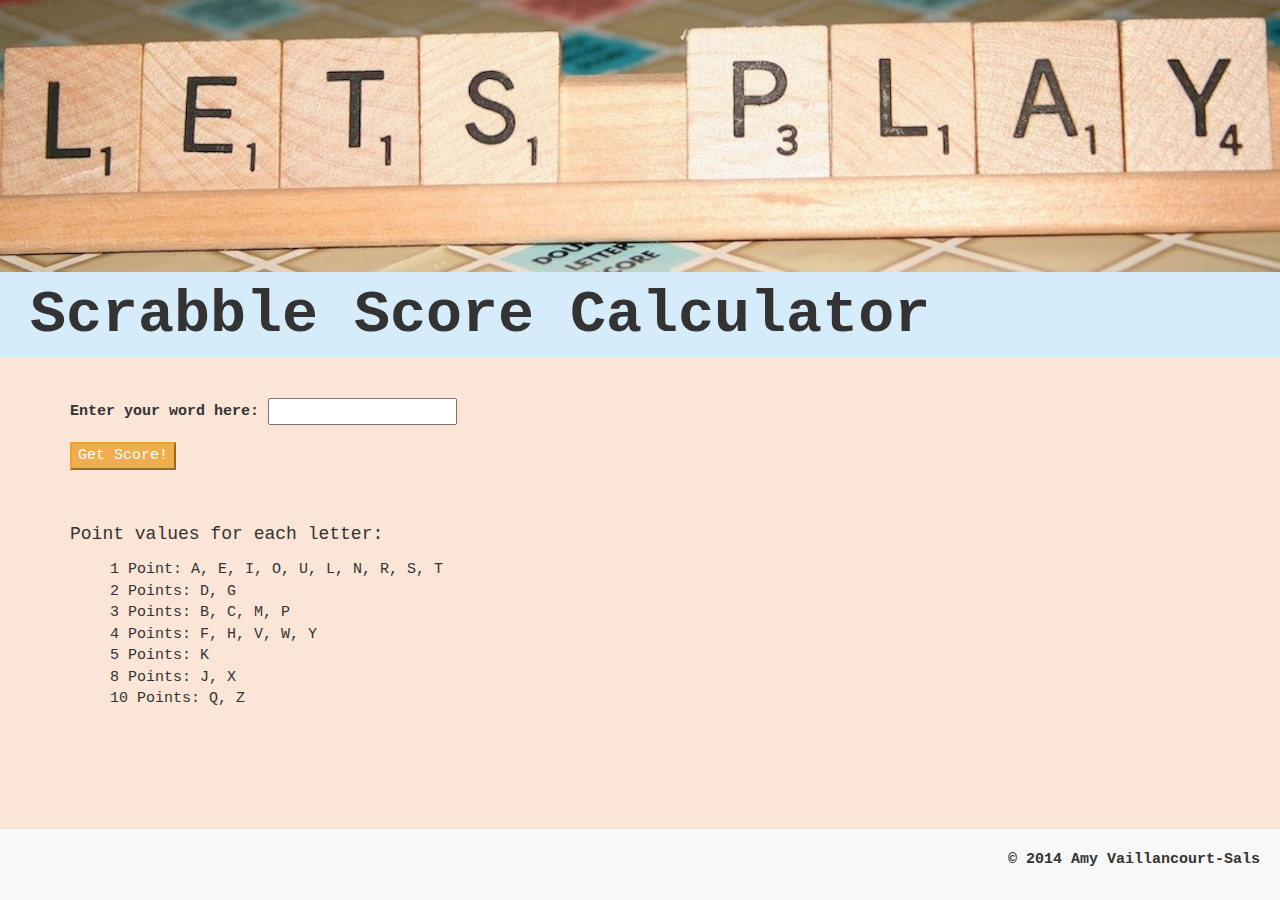
<file: index.html>
<!DOCTYPE html>
<html>
  <head>
    <link href="css/bootstrap.css" rel="stylesheet" type="text/css">
    <link href="css/styles.css" rel="stylesheet" type="text/css">
    <script src="js/jquery-1.11.1.js"></script>
    <script src="js/scripts.js"></script>
    <title>Scrabble Score</title>
  </head>
  <body>
    <div class="scrabble-masthead">
      <img src="img/scrabble.jpg" alt="Scrabble tiles that spell out 'let's play'">
      <h1>Scrabble Score Calculator</h1>
    </div>
    <div class="container">
      <form id="scrabble-score">
        <div class="form-group">
          <label for="word">Enter your word here:</label>
          <input id="word" type="text">
        </div>

        <button type="submit" class="btn-warning">Get Score!</button>
      </form>

      <div>
        <h4>Point values for each letter:</h4>
        <ul>
          <li>1 Point: A, E, I, O, U, L, N, R, S, T </li>
          <li>2 Points: D, G</li>
          <li>3 Points: B, C, M, P</li>
          <li>4 Points: F, H, V, W, Y</li>
          <li>5 Points: K</li>
          <li>8 Points: J, X</li>
          <li>10 Points: Q, Z</li>
        </ul>
      </div>

      <div id="result">
        <p>Here's the total score for "<span class="word"></span>": <span class="answer"></span></p>
      </div>
    </div>
    <footer class="navbar navbar-default navbar-fixed-bottom">
      <p>&copy; 2014 Amy Vaillancourt-Sals</p>
    </footer>
  </body>
</html>
</file>
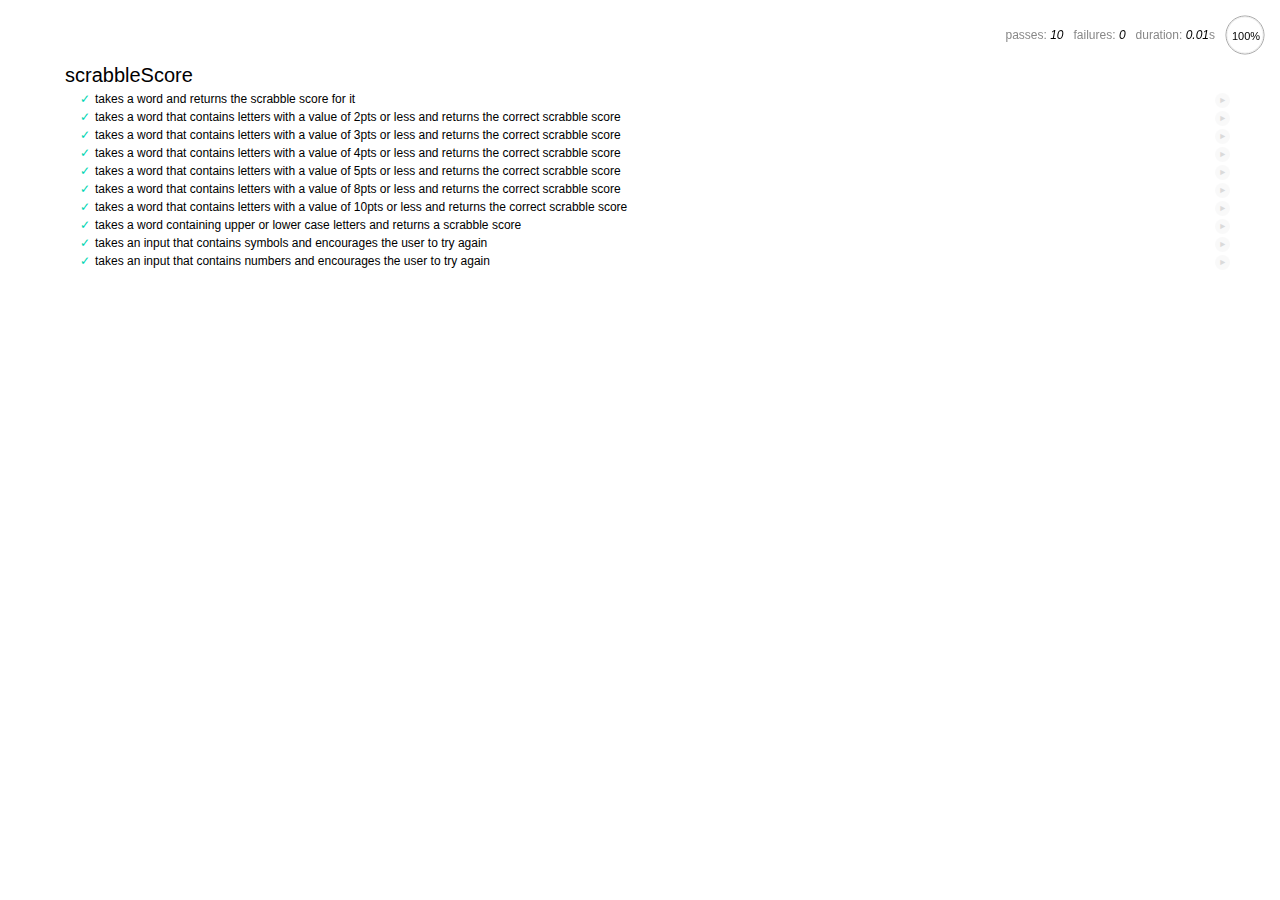
<file: spec/spec-runner.html>
<html>
<head>
  <title>Scrabble spec runner</title>
  <link rel="stylesheet" href="mocha.css">
</head>
<body>
  <div id="mocha"></div>
  <script src="../js/jquery-1.11.1.js"></script>
  <script src="../js/scripts.js"></script>
  <script src="mocha.js"></script>
  <script src="chai.js"></script>
  <script>mocha.setup('bdd');</script>
  <script src="specs.js"></script>
  <script>
    should = chai.should();
    mocha.checkLeaks();
    mocha.globals(['jQuery']);
    mocha.run();
  </script>
</body>
</html>
</file>
<file: css/styles.css>
img {
	max-width: 100%;
	height: auto;
	margin: 0;
	padding: 0;
}

h1 {
	background-color: #D7ECFA;
	font-weight: bold;
	font-size: 4em;
	padding: 10px 0 10px 30px;
	margin: 0;
}

body {
	font-size: 1.5em;
	font-family: Courier;
	background-color: #FAE5D7;
}

form {
	margin: 40px 0;
}

button {
	margin: 0 0 15px 0;
}

ul {
	list-style-type: none;
	margin: 15px 0 20px;
}

#result {
	display: none;
	font-weight: bold;
	margin: 20px 0 40px;
	border: 2px solid #69482C;
	padding: 20px;
	background-color: #D7ECFA;
	box-shadow: 10px 10px 5px #69482C;
}

.answer {
	padding: 0 0 0 30px;
	font-size: 2em;
}

footer {
	padding: 20px 20px;
	font-weight: bold;
	text-align: right;
	background-color: #F2BF91
}
</file>
<file: spec/mocha.css>
@charset "utf-8";

body {
  margin:0;
}

#mocha {
  font: 20px/1.5 "Helvetica Neue", Helvetica, Arial, sans-serif;
  margin: 60px 50px;
}

#mocha ul,
#mocha li {
  margin: 0;
  padding: 0;
}

#mocha ul {
  list-style: none;
}

#mocha h1,
#mocha h2 {
  margin: 0;
}

#mocha h1 {
  margin-top: 15px;
  font-size: 1em;
  font-weight: 200;
}

#mocha h1 a {
  text-decoration: none;
  color: inherit;
}

#mocha h1 a:hover {
  text-decoration: underline;
}

#mocha .suite .suite h1 {
  margin-top: 0;
  font-size: .8em;
}

#mocha .hidden {
  display: none;
}

#mocha h2 {
  font-size: 12px;
  font-weight: normal;
  cursor: pointer;
}

#mocha .suite {
  margin-left: 15px;
}

#mocha .test {
  margin-left: 15px;
  overflow: hidden;
}

#mocha .test.pending:hover h2::after {
  content: '(pending)';
  font-family: arial, sans-serif;
}

#mocha .test.pass.medium .duration {
  background: #c09853;
}

#mocha .test.pass.slow .duration {
  background: #b94a48;
}

#mocha .test.pass::before {
  content: '✓';
  font-size: 12px;
  display: block;
  float: left;
  margin-right: 5px;
  color: #00d6b2;
}

#mocha .test.pass .duration {
  font-size: 9px;
  margin-left: 5px;
  padding: 2px 5px;
  color: #fff;
  -webkit-box-shadow: inset 0 1px 1px rgba(0,0,0,.2);
  -moz-box-shadow: inset 0 1px 1px rgba(0,0,0,.2);
  box-shadow: inset 0 1px 1px rgba(0,0,0,.2);
  -webkit-border-radius: 5px;
  -moz-border-radius: 5px;
  -ms-border-radius: 5px;
  -o-border-radius: 5px;
  border-radius: 5px;
}

#mocha .test.pass.fast .duration {
  display: none;
}

#mocha .test.pending {
  color: #0b97c4;
}

#mocha .test.pending::before {
  content: '◦';
  color: #0b97c4;
}

#mocha .test.fail {
  color: #c00;
}

#mocha .test.fail pre {
  color: black;
}

#mocha .test.fail::before {
  content: '✖';
  font-size: 12px;
  display: block;
  float: left;
  margin-right: 5px;
  color: #c00;
}

#mocha .test pre.error {
  color: #c00;
  max-height: 300px;
  overflow: auto;
}

/**
 * (1): approximate for browsers not supporting calc
 * (2): 42 = 2*15 + 2*10 + 2*1 (padding + margin + border)
 *      ^^ seriously
 */
#mocha .test pre {
  display: block;
  float: left;
  clear: left;
  font: 12px/1.5 monaco, monospace;
  margin: 5px;
  padding: 15px;
  border: 1px solid #eee;
  max-width: 85%; /*(1)*/
  max-width: calc(100% - 42px); /*(2)*/
  word-wrap: break-word;
  border-bottom-color: #ddd;
  -webkit-border-radius: 3px;
  -webkit-box-shadow: 0 1px 3px #eee;
  -moz-border-radius: 3px;
  -moz-box-shadow: 0 1px 3px #eee;
  border-radius: 3px;
}

#mocha .test h2 {
  position: relative;
}

#mocha .test a.replay {
  position: absolute;
  top: 3px;
  right: 0;
  text-decoration: none;
  vertical-align: middle;
  display: block;
  width: 15px;
  height: 15px;
  line-height: 15px;
  text-align: center;
  background: #eee;
  font-size: 15px;
  -moz-border-radius: 15px;
  border-radius: 15px;
  -webkit-transition: opacity 200ms;
  -moz-transition: opacity 200ms;
  transition: opacity 200ms;
  opacity: 0.3;
  color: #888;
}

#mocha .test:hover a.replay {
  opacity: 1;
}

#mocha-report.pass .test.fail {
  display: none;
}

#mocha-report.fail .test.pass {
  display: none;
}

#mocha-report.pending .test.pass,
#mocha-report.pending .test.fail {
  display: none;
}
#mocha-report.pending .test.pass.pending {
  display: block;
}

#mocha-error {
  color: #c00;
  font-size: 1.5em;
  font-weight: 100;
  letter-spacing: 1px;
}

#mocha-stats {
  position: fixed;
  top: 15px;
  right: 10px;
  font-size: 12px;
  margin: 0;
  color: #888;
  z-index: 1;
}

#mocha-stats .progress {
  float: right;
  padding-top: 0;
}

#mocha-stats em {
  color: black;
}

#mocha-stats a {
  text-decoration: none;
  color: inherit;
}

#mocha-stats a:hover {
  border-bottom: 1px solid #eee;
}

#mocha-stats li {
  display: inline-block;
  margin: 0 5px;
  list-style: none;
  padding-top: 11px;
}

#mocha-stats canvas {
  width: 40px;
  height: 40px;
}

#mocha code .comment { color: #ddd; }
#mocha code .init { color: #2f6fad; }
#mocha code .string { color: #5890ad; }
#mocha code .keyword { color: #8a6343; }
#mocha code .number { color: #2f6fad; }

@media screen and (max-device-width: 480px) {
  #mocha {
    margin: 60px 0px;
  }

  #mocha #stats {
    position: absolute;
  }
}
</file>
